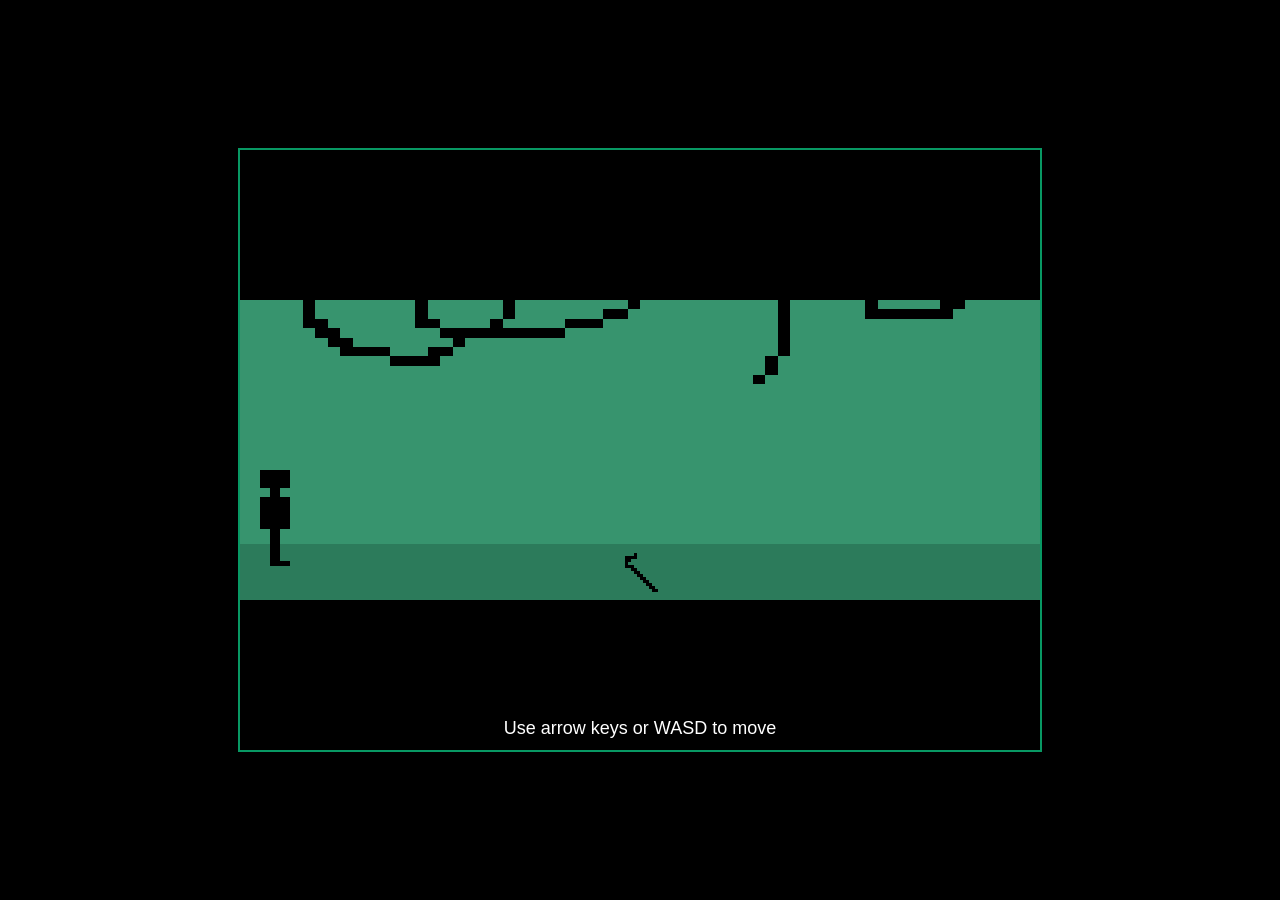
<file: index.html>
<!DOCTYPE html>
<html lang="en">
<head>
	<title>Station X</title>
    <link rel="stylesheet" href="Station X.CSS">
</head>
<body>
	<canvas id="gameCanvas" width="800" height="600"></canvas>

    <div id="inventoryPanel" class="inventory-panel hidden">
      <div class="inventory-header">
        <span>Items</span>
        <button id="closeInventoryButton" class="inventory-close">×</button>
      </div>
      <div class="inventory-contents">
        <p>No items yet.</p>
      </div>
    </div>

    <script src="script.js"></script>
</body>
</html>
</file>
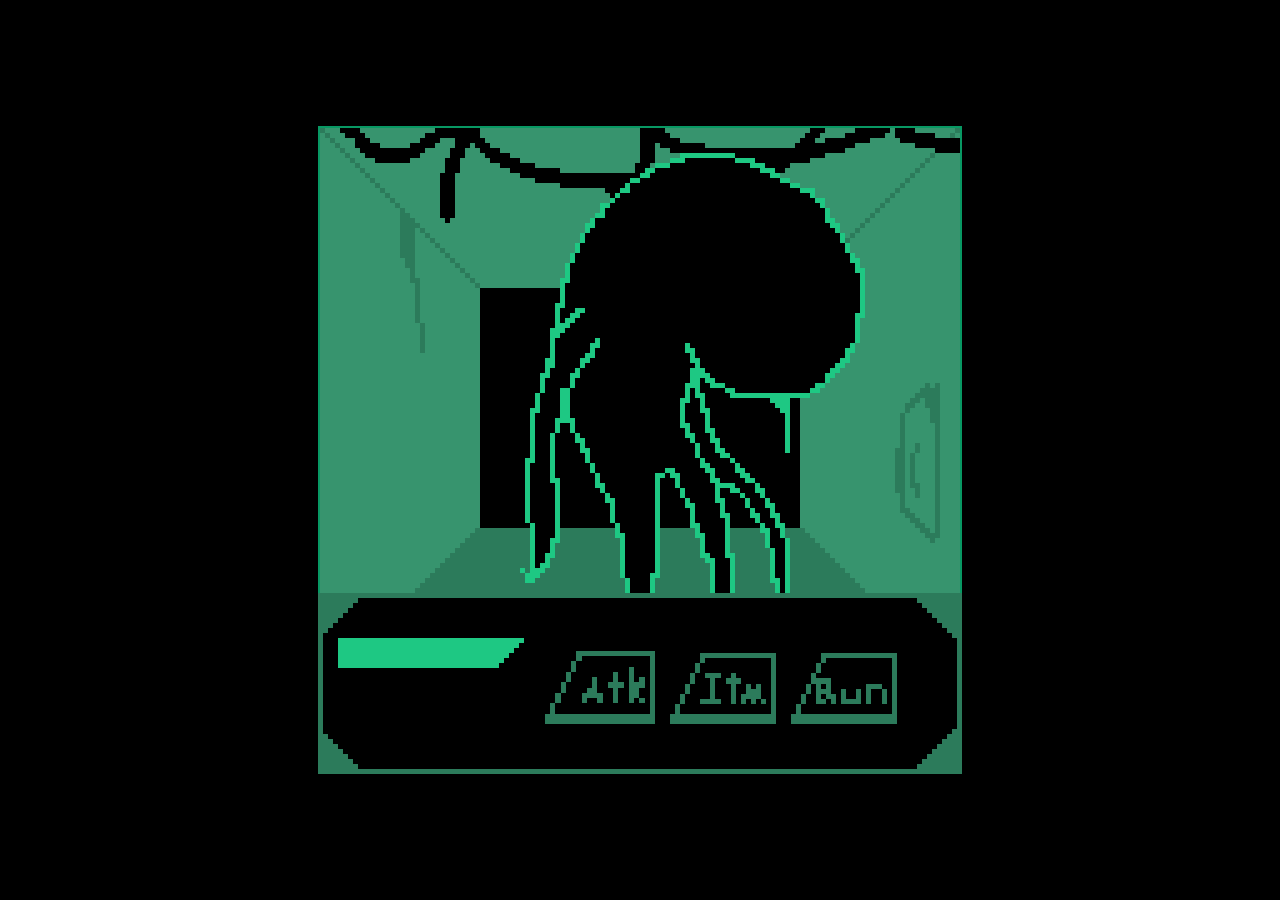
<file: Station X Battle.html>
<!DOCTYPE html>
<html lang="en">
<head>
	<title>Station X</title>
    <link rel="stylesheet" href="Station X Battle.css">
</head>
<body>
  <div class="battle-container">
    <canvas id="gameCanvas" width="800" height="600"></canvas>
    <div class="battle-menu-overlay">
      <img src="Battle Menu Background.png" alt="Battle menu background" />
      <div class="battle-attack-button">
        <img id="attackButtonImg" src="Attack Button.png" alt="Attack button"/>
      </div>
    </div>
  </div>

    <script src="Station X Battle.js"></script>
</body>
</html>
</file>
<file: Station X.CSS>
body {
  margin: 0;
  background-color: #000000;
  display: flex;
  justify-content: center;
  align-items: center;
  height: 100vh;
}

canvas {
  border: 2px solid #089863;
  background: transparent;
  image-rendering: pixelated;
}

.game-ui {
  position: absolute;
  top: 16px;
  left: 16px;
  z-index: 10;
}

.inventory-panel {
  position: absolute;
  top: 80px;
  left: 16px;
  width: 280px;
  max-height: 320px;
  padding: 14px;
  background: rgba(0, 0, 0, 0.95);
  border: 2px solid #089863;
  border-radius: 10px;
  color: #ffffff;
  font-family: Arial, sans-serif;
  box-shadow: 0 0 20px rgba(0, 0, 0, 0.6);
  z-index: 20;
}

.inventory-panel.hidden {
  display: none;
}

.inventory-header {
  display: flex;
  justify-content: space-between;
  align-items: center;
  margin-bottom: 10px;
  font-weight: bold;
}

.inventory-close {
  border: none;
  background: transparent;
  color: #ffffff;
  font-size: 22px;
  line-height: 1;
  cursor: pointer;
}

.inventory-contents {
  font-size: 14px;
  line-height: 1.6;
}
</file>
<file: Station X Battle.css>
body {
  margin: 0;
  background-color: #000000;
  display: flex;
  justify-content: center;
  align-items: center;
  height: 100vh;
}

canvas {
  border: 2px solid #089863;
  background: transparent;
  image-rendering: pixelated;
}

.battle-container {
  position: relative;
}

.battle-menu-overlay {
  position: absolute;
  top: 0;
  left: 0;
  width: 100%;
  height: 100%;
  display: flex;
  align-items: flex-end;
  justify-content: center;
  padding-bottom: 12px;
}

.battle-menu-overlay img {
  width: 100%;
  max-width: 100%;
  max-height: 100%;
  object-fit: contain;
  image-rendering: pixelated;
  image-rendering: crisp-edges;
}

.battle-attack-button:hover img {
  content: url("Attack Button (Interact).png");
}

.battle-attack-button {
  position: absolute;
  bottom: 58px;
  left: 227px;
  z-index: 6;
}

.battle-attack-button img {
  width: 110px;
  height: auto;
  image-rendering: pixelated;
  image-rendering: crisp-edges;
}

.game-ui {
  position: absolute;
  top: 16px;
  left: 16px;
  z-index: 10;
}
</file>
